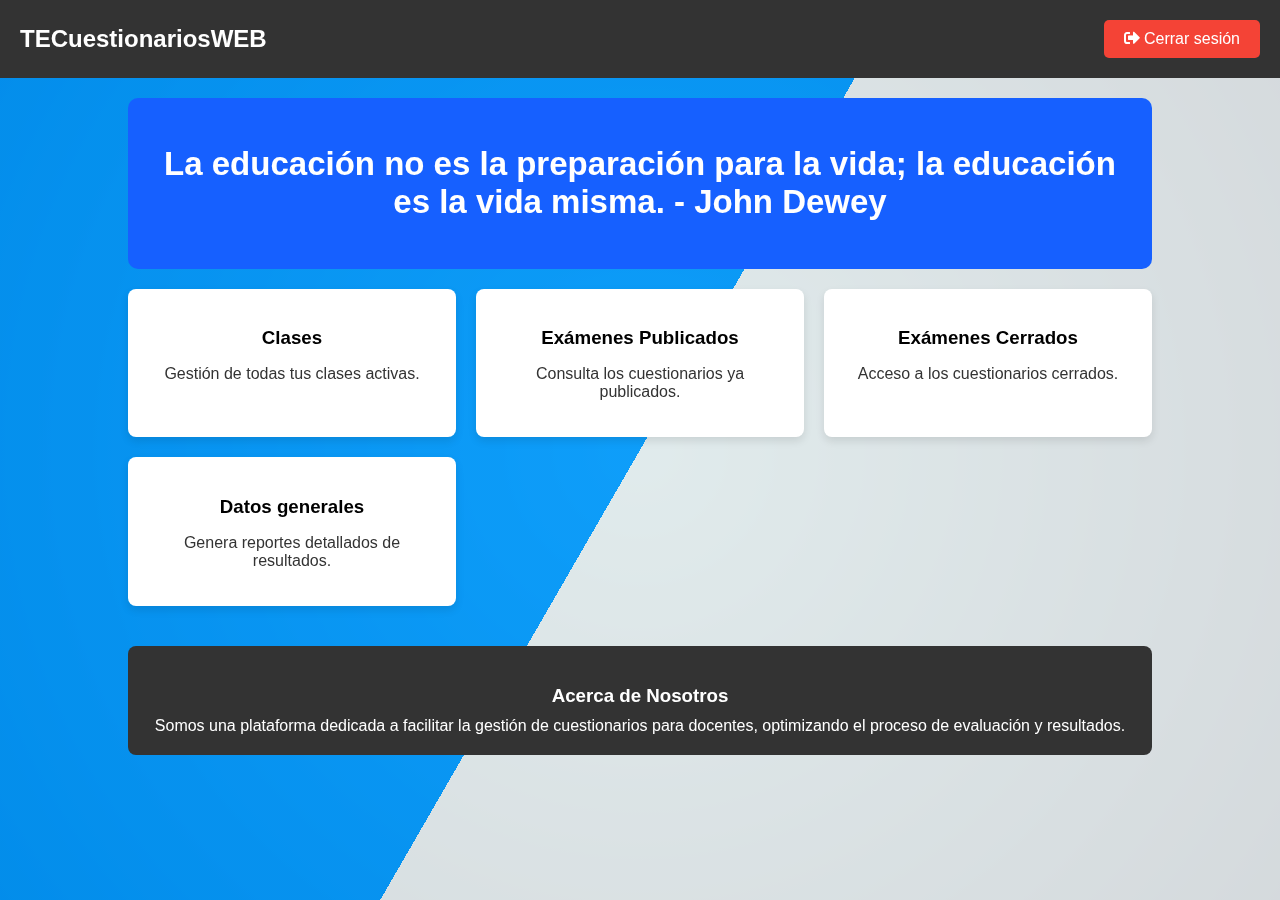
<file: iniciomaestro.html>
<!DOCTYPE html>
<html lang="es">

<head>
    <meta charset="UTF-8">
    <meta name="viewport" content="width=device-width, initial-scale=1.0">
    <title>Inicio - Página del Docente</title>
    <link rel="stylesheet" href="css/iniciomaestro.css">
    <link rel="stylesheet" href="https://fonts.googleapis.com/css?family=Roboto:100">
    <link rel="stylesheet" href="https://cdnjs.cloudflare.com/ajax/libs/font-awesome/5.15.4/css/all.min.css">
</head>

<body>
    <!-- Barra de Título -->
    <div class="header-bar">
        <h1>TECuestionariosWEB</h1>
        <button class="logout-btn" onclick="location.href='index.html'">
            <i class="fas fa-sign-out-alt"></i> Cerrar sesión
        </button>
    </div>

    <!-- Fondo animado -->
    <div class="bg"></div>
    <div class="bg bg2"></div>
    <div class="bg bg3"></div>

    <div class="content">
        <!-- Contenedor Principal -->
        <div class="container">
            <!-- Tarjeta Motivacional -->
            <div class="motivational-card">
                <h2 id="frase-motivacional">"El éxito es la suma de pequeños esfuerzos repetidos día tras día."</h2>
            </div>

            <!-- Tarjetas de Información -->
            <div class="grid-container">
                <div class="card" onclick="window.location.href='clases.html'">
                    <h3>Clases</h3>
                    <p>Gestión de todas tus clases activas.</p>
                </div>
                <div class="card" onclick="window.location.href='publicados.html'">
                    <h3>Exámenes Publicados</h3>
                    <p>Consulta los cuestionarios ya publicados.</p>
                </div>
                <div class="card" onclick="window.location.href='cerrados.html'">
                    <h3>Exámenes Cerrados</h3>
                    <p>Acceso a los cuestionarios cerrados.</p>
                </div>
                <div class="card" onclick="window.location.href='reportes.html'">
                    <h3>Datos generales</h3>
                    <p>Genera reportes detallados de resultados.</p>
                </div>
            </div>

            <!-- Barra de Descripción -->
            <div class="about-bar">
                <h3>Acerca de Nosotros</h3>
                <p>Somos una plataforma dedicada a facilitar la gestión de cuestionarios para docentes, optimizando el
                    proceso de evaluación y resultados.</p>
            </div>
        </div>
    </div>

    <!-- Modal de carga -->
    <div id="modal-carga" class="modal-carga">
        <div class="spinnerContainer">
            <div class="spinner"></div>
            <div class="loader">
                <p>Cargando...</p>
                <div class="words">
                    <span class="word">Alumnos</span>
                    <span class="word">Clases</span>
                    <span class="word">Examenes</span>
                    <span class="word">Datos</span>
                    <span class="word">Chambas</span>
                </div>
            </div>
        </div>
    </div>

    <script src="js/iniciomaestro.js"></script>
</body>

</html>
</file>
<file: css/iniciomaestro.css>
body {
    margin: 0;
    height: 100vh;
    font-weight: 100;
    background: radial-gradient(circle, #76c7d5, #1a3e5a);
    overflow-y: hidden;
    animation: fadeIn 1s ease-out;
    font-family: 'Segoe UI', Tahoma, Geneva, Verdana, sans-serif;
}

/* Barra de Título */
.header-bar {
    background-color: #333;
    color: white;
    padding: 20px;
    display: flex;
    justify-content: space-between;
    align-items: center;
}

.header-bar h1 {
    margin: 0;
    font-size: 24px;
}

.logout-btn {
    background-color: #f44336;
    color: white;
    border: none;
    padding: 10px 20px;
    font-size: 16px;
    border-radius: 5px;
    cursor: pointer;
}

.logout-btn:hover {
    background-color: #d32f2f;
}

.container {
    width: 80%;
    margin: 20px auto;
}

/* Tarjeta Motivacional */
.motivational-card {
    background-color: #1660ff;
    color: white;
    padding: 20px;
    border-radius: 10px;
    text-align: center;
    margin-bottom: 20px;
    font-size: 22px;
    animation: colorChange 5s ease-in-out infinite alternate;
}

/* Animación de cambio de color */
@keyframes colorChange {
    0% {
        background-color: #003cbd; /* Verde inicial */
    }
    50% {
        background-color: #13326b; /* Verde claro */
    }
    100% {
        background-color: #002b4e; /* Verde oscuro */
    }
}


/* Ajuste para tarjetas en pantalla completa */
.grid-container {
    display: grid;
    margin: auto;
    grid-template-columns: repeat(auto-fit, minmax(250px, 1fr)); /* Cambio a auto-fit para ajustar tarjetas */
    gap: 20px;
}

.card {
    background-color: white;
    padding: 20px;
    border-radius: 8px;
    box-shadow: 0 4px 8px rgba(0, 0, 0, 0.1);
    text-align: center;
    transition: transform 0.3s ease, background-color 0.3s ease, color 0.3s ease;
}

.card h3 {
    margin-bottom: 10px;
}

.card p {
    color: #333;
}

/* Efecto de hover para las tarjetas */
.card:hover {
    transform: scale(1.05);
    background-color: #1660ff;
    color: white;
}

.card:hover p{
    color:white
}

/* Barra de Descripción */
.about-bar {
    background-color: #333;
    color: white;
    padding: 20px;
    border-radius: 8px;
    text-align: center;
    margin-top: 40px;
}

.about-bar h3 {
    margin-bottom: 10px;
}

.about-bar p {
    margin: 0;
}

.bg {
    animation:slide 20s ease-in-out infinite alternate;
    background-image: linear-gradient(-60deg, rgb(240, 241, 240) 50%, #09f 50%);
    bottom:0;
    left:-50%;
    opacity:.5;
    position:fixed;
    right:-50%;
    top:0;
    z-index:-1;
  }
  
  .bg2 {
    animation-direction:alternate-reverse;
    animation-duration:20s;
  }
  
  .bg3 {
    animation-duration:10s;
  }

@keyframes slide {
    0% {
      transform:translateX(-25%);
    }
    100% {
      transform:translateX(25%);
    }
  }

  .modal-carga {
    display: none;
    /* Oculto por defecto */
    position: fixed;
    top: 0;
    left: 0;
    width: 100%;
    height: 100%;
    background-color: rgba(255, 255, 255, 0.8);
    /* Fondo semitransparente */
    z-index: 9999;
    /* Asegura que esté encima de todos los elementos */
    align-items: center;
    justify-content: center;
}

.spinnerContainer {
    display: flex;
    flex-direction: column;
    align-items: center;
}

.spinner {
    width: 56px;
    height: 56px;
    display: grid;
    border: 4px solid #0000;
    border-radius: 50%;
    border-right-color: #299fff;
    animation: tri-spinner 1s infinite linear;
}

.spinner::before,
.spinner::after {
    content: "";
    grid-area: 1/1;
    margin: 2px;
    border: inherit;
    border-radius: 50%;
    animation: tri-spinner 2s infinite;
}

.spinner::after {
    margin: 8px;
    animation-duration: 3s;
}

@keyframes tri-spinner {
    100% {
        transform: rotate(1turn);
    }
}

.loader {
    color: #4a4a4a;
    font-family: "Poppins", sans-serif;
    font-weight: 500;
    font-size: 25px;
    -webkit-box-sizing: content-box;
    box-sizing: content-box;
    height: 40px;
    padding: 10px 10px;
    display: -webkit-box;
    display: -ms-flexbox;
    display: flex;
    border-radius: 8px;
}

.words {
    overflow: hidden;
}

.word {
    display: block;
    height: 100%;
    padding-left: 6px;
    color: #003366;
    animation: cycle-words 5s infinite;
}

@keyframes cycle-words {
    10% {
        -webkit-transform: translateY(-105%);
        transform: translateY(-105%);
    }

    25% {
        -webkit-transform: translateY(-100%);
        transform: translateY(-100%);
    }

    35% {
        -webkit-transform: translateY(-205%);
        transform: translateY(-205%);
    }

    50% {
        -webkit-transform: translateY(-200%);
        transform: translateY(-200%);
    }

    60% {
        -webkit-transform: translateY(-305%);
        transform: translateY(-305%);
    }

    75% {
        -webkit-transform: translateY(-300%);
        transform: translateY(-300%);
    }

    85% {
        -webkit-transform: translateY(-405%);
        transform: translateY(-405%);
    }

    100% {
        -webkit-transform: translateY(-400%);
        transform: translateY(-400%);
    }
}
</file>
